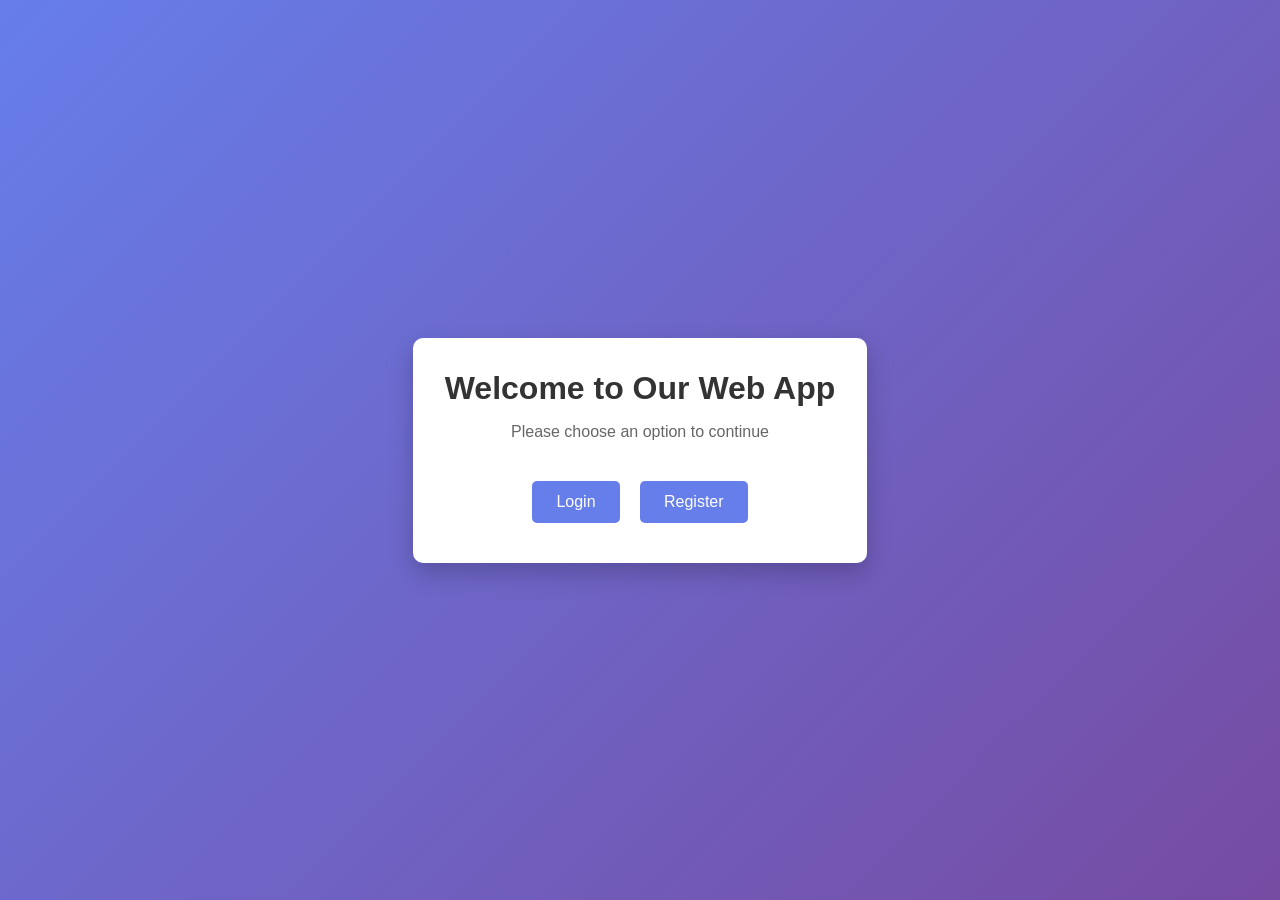
<file: dashboard.html>
<!DOCTYPE html>
<html lang="en">
<head>
    <meta charset="UTF-8">
    <meta name="viewport" content="width=device-width, initial-scale=1.0">
    <title>Web Application</title>
    <style>
        * { margin: 0; padding: 0; box-sizing: border-box; }
        body { 
            font-family: Arial, sans-serif; 
            background: linear-gradient(135deg, #667eea 0%, #764ba2 100%);
            min-height: 100vh;
            display: flex;
            align-items: center;
            justify-content: center;
        }
        .container {
            background: white;
            padding: 2rem;
            border-radius: 10px;
            box-shadow: 0 10px 25px rgba(0,0,0,0.2);
            text-align: center;
        }
        h1 { margin-bottom: 1rem; color: #333; }
        p { margin-bottom: 2rem; color: #666; }
        .btn {
            display: inline-block;
            padding: 0.75rem 1.5rem;
            margin: 0.5rem;
            background: #667eea;
            color: white;
            text-decoration: none;
            border-radius: 5px;
            border: none;
            cursor: pointer;
        }
        .btn:hover { background: #5a6fd8; }
    </style>
</head>
<body>
    <div class="container">
        <h1>Welcome to Our Web App</h1>
        <p>Please choose an option to continue</p>
        <div>
            <a href="/login" class="btn">Login</a>
            <a href="/register" class="btn">Register</a>
        </div>
    </div>
</body>
</html>
</file>
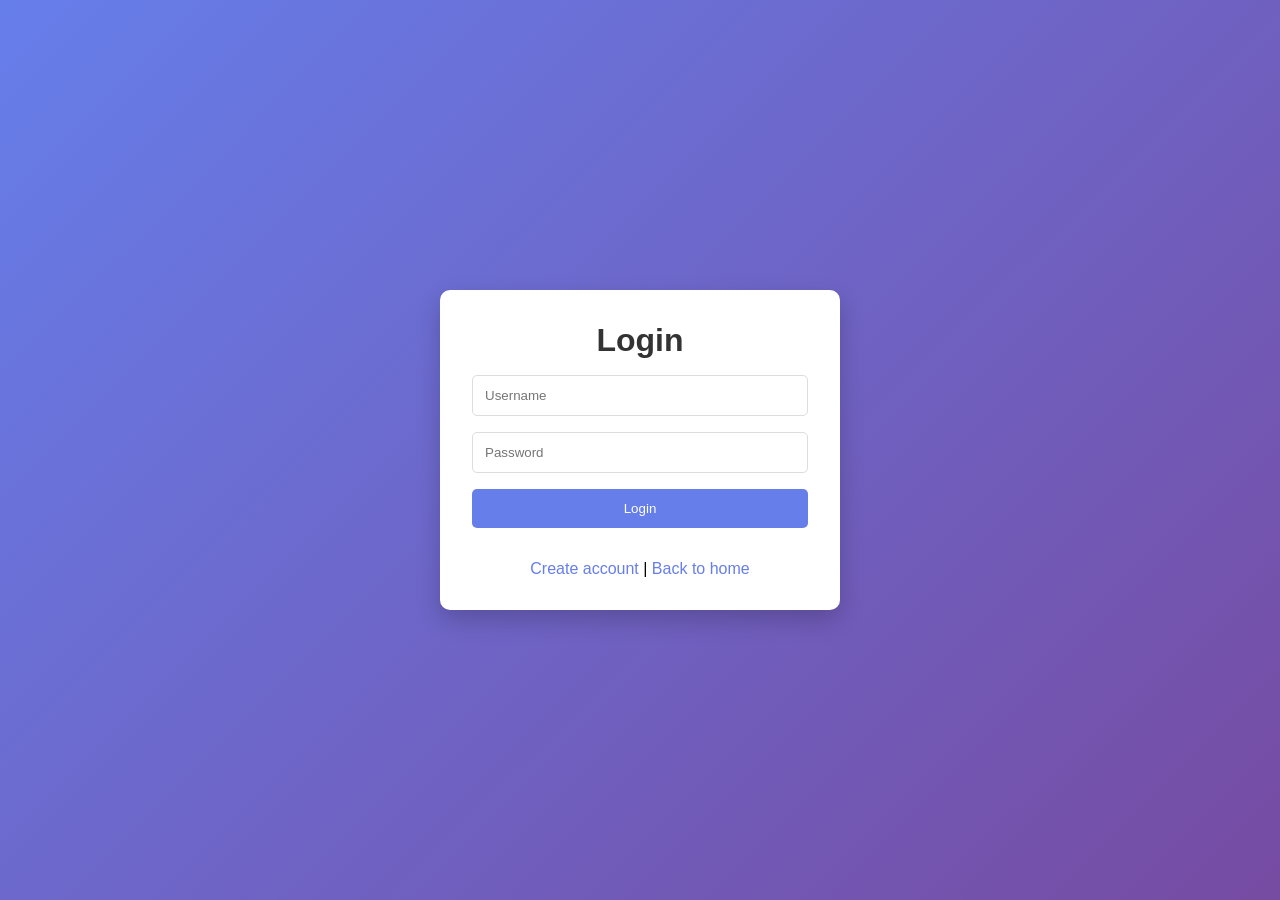
<file: login.html>
<!DOCTYPE html>
<html lang="en">
<head>
    <meta charset="UTF-8">
    <meta name="viewport" content="width=device-width, initial-scale=1.0">
    <title>Login</title>
    <style>
        * { margin: 0; padding: 0; box-sizing: border-box; }
        body { 
            font-family: Arial, sans-serif; 
            background: linear-gradient(135deg, #667eea 0%, #764ba2 100%);
            min-height: 100vh;
            display: flex;
            align-items: center;
            justify-content: center;
        }
        .container {
            background: white;
            padding: 2rem;
            border-radius: 10px;
            box-shadow: 0 10px 25px rgba(0,0,0,0.2);
            width: 90%;
            max-width: 400px;
        }
        h1 { text-align: center; margin-bottom: 1rem; color: #333; }
        input, button {
            width: 100%;
            padding: 0.75rem;
            margin-bottom: 1rem;
            border: 1px solid #ddd;
            border-radius: 5px;
        }
        button {
            background: #667eea;
            color: white;
            border: none;
            cursor: pointer;
        }
        button:hover { background: #5a6fd8; }
        .message {
            padding: 0.5rem;
            border-radius: 5px;
            margin-top: 1rem;
            text-align: center;
        }
        .success { background: #d4edda; color: #155724; }
        .error { background: #f8d7da; color: #721c24; }
        .links { text-align: center; margin-top: 1rem; }
        .links a { color: #667eea; text-decoration: none; }
    </style>
</head>
<body>
    <div class="container">
        <h1>Login</h1>
        <form id="loginForm">
            <input type="text" id="username" placeholder="Username" required>
            <input type="password" id="password" placeholder="Password" required>
            <button type="submit">Login</button>
        </form>
        <div id="message"></div>
        <div class="links">
            <a href="/register">Create account</a> | 
            <a href="/">Back to home</a>
        </div>
    </div>

    <script>
        document.getElementById('loginForm').addEventListener('submit', async (e) => {
            e.preventDefault();
            
            const data = {
                username: document.getElementById('username').value,
                password: document.getElementById('password').value
            };

            try {
                const response = await fetch('/api/auth/login', {
                    method: 'POST',
                    headers: { 'Content-Type': 'application/json' },
                    body: JSON.stringify(data)
                });

                const result = await response.json();
                const messageDiv = document.getElementById('message');
                
                if (response.ok) {
                    messageDiv.textContent = 'Login successful! Redirecting...';
                    messageDiv.className = 'message success';
                    localStorage.setItem('token', result.token);
                    setTimeout(() => window.location.href = '/dashboard', 1000);
                } else {
                    messageDiv.textContent = result.error || 'Login failed';
                    messageDiv.className = 'message error';
                }
            } catch (error) {
                document.getElementById('message').textContent = 'Network error';
                document.getElementById('message').className = 'message error';
            }
        });
    </script>
</body>
</html>
</file>
